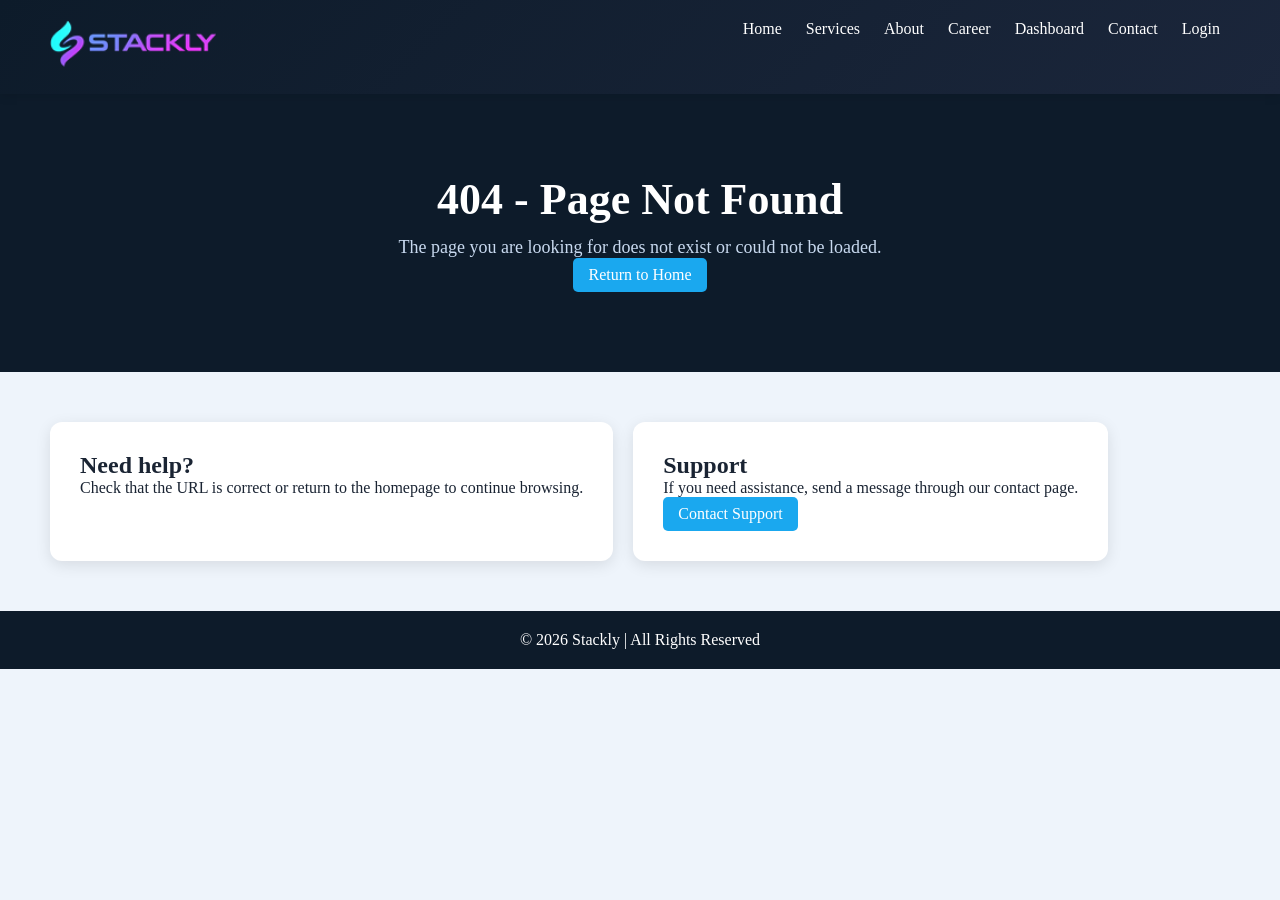
<file: 404page.html>
<!DOCTYPE html>
<html lang="en">
<head>
    <meta charset="UTF-8">
    <meta name="viewport" content="width=device-width, initial-scale=1.0">
    <title>404 Not Found - Stackly IT Solutions</title>
    <link rel="stylesheet" href="css/style.css">
</head>
<body>

<header class="navbar">
    <div class="logo">
        <img src="Images/logod.webp" alt="Stackly Logo">
    </div>
    <nav>
        <a href="index.html">Home</a>
        <a href="service.html">Services</a>
        <a href="about.html">About</a>
        <a href="career.html">Career</a>
        <a href="dashboard.html">Dashboard</a>
        <a href="contact.html">Contact</a>
        <a href="login.html">Login</a>
    </nav>
</header>

<section class="page-hero">
    <div class="hero-content">
        <h1>404 - Page Not Found</h1>
        <p>The page you are looking for does not exist or could not be loaded.</p>
        <a href="index.html" class="btn">Return to Home</a>
    </div>
</section>

<section class="dashboard">
    <div class="dashboard-grid">
        <div class="card fade">
            <h2>Need help?</h2>
            <p>Check that the URL is correct or return to the homepage to continue browsing.</p>
        </div>
        <div class="card fade">
            <h2>Support</h2>
            <p>If you need assistance, send a message through our contact page.</p>
            <a href="contact.html" class="btn">Contact Support</a>
        </div>
    </div>
</section>

<footer>
    <p>&copy; 2026 Stackly | All Rights Reserved</p>
</footer>

<script src="js/script.js"></script>
</body>
</html>
</file>
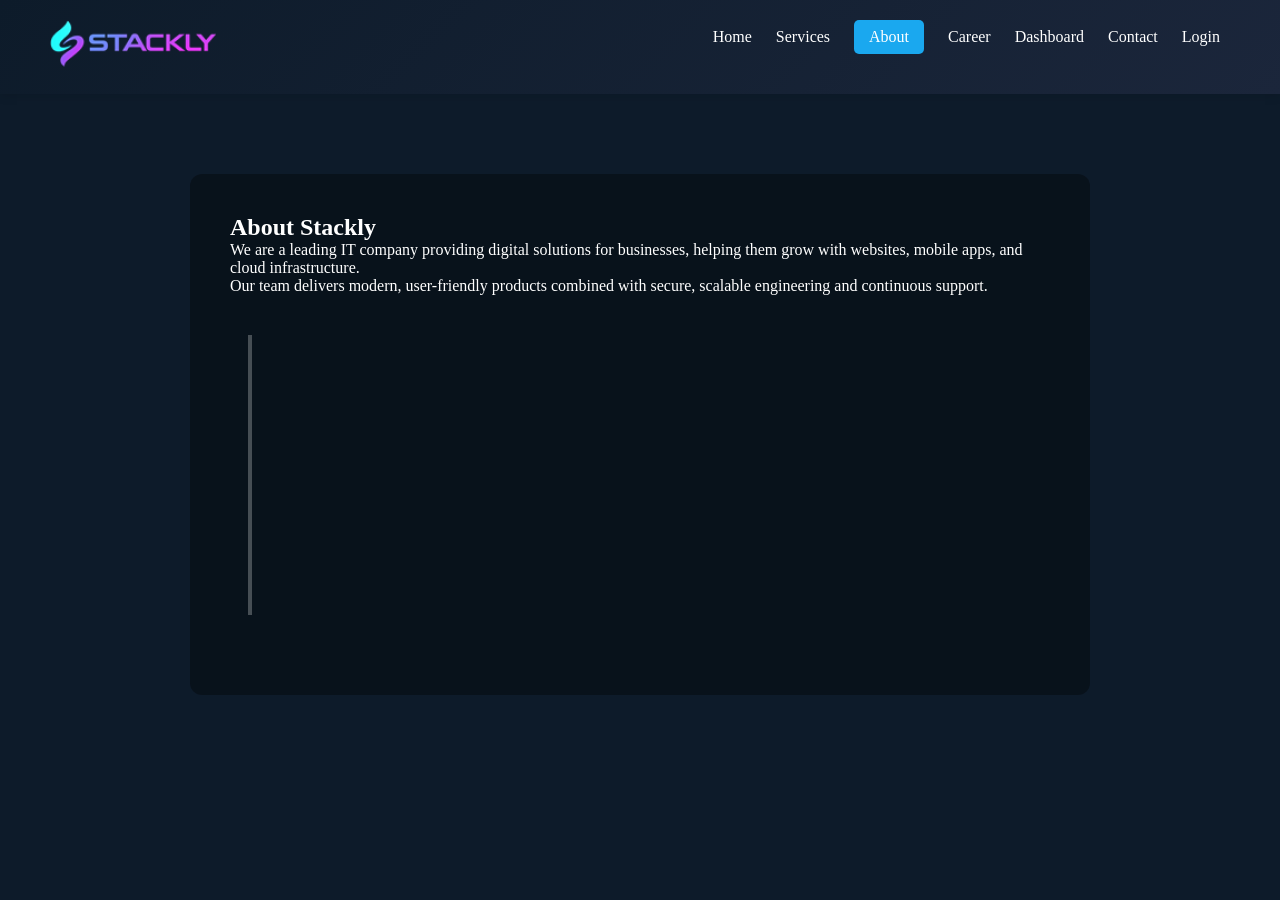
<file: about.html>
<!DOCTYPE html>
<html lang="en">
<head>
    <meta charset="UTF-8">
    <meta name="viewport" content="width=device-width, initial-scale=1.0">
    <title>About - Stackly IT Solutions</title>
    <link rel="stylesheet" href="css/style.css">
</head>
<body class="about-page">

<header class="navbar">
    <div class="logo">
        <img src="Images/logod.webp" alt="Stackly Logo">
    </div>
    <nav>
        <a href="index.html">Home</a>
        <a href="service.html">Services</a>
        <a href="about.html" class="btn">About</a>
        <a href="career.html">Career</a>
        <a href="dashboard.html">Dashboard</a>
        <a href="contact.html">Contact</a>
        <a href="login.html">Login</a>
    </nav>
</header>

<section class="container">
    <h1>About Stackly</h1>
    <p>We are a leading IT company providing digital solutions for businesses, helping them grow with websites, mobile apps, and cloud infrastructure.</p>
    <p>Our team delivers modern, user-friendly products combined with secure, scalable engineering and continuous support.</p>

    <div class="timeline">
        <div class="timeline-item fade">
            <h3>2015 — Founded</h3>
            <p>Stackly started as a small web studio focused on building custom websites.</p>
        </div>
        <div class="timeline-item fade">
            <h3>2018 — App Services</h3>
            <p>Expanded into mobile app development for Android and iOS clients.</p>
        </div>
        <div class="timeline-item fade">
            <h3>2021 — Cloud Growth</h3>
            <p>Launched cloud and infrastructure offerings for growing businesses.</p>
        </div>
        <div class="timeline-item fade">
            <h3>2024 — Global Clients</h3>
            <p>Trusted by clients around the world with a stronger product and support team.</p>
        </div>
    </div>
</section>

</body>
</html>
</file>
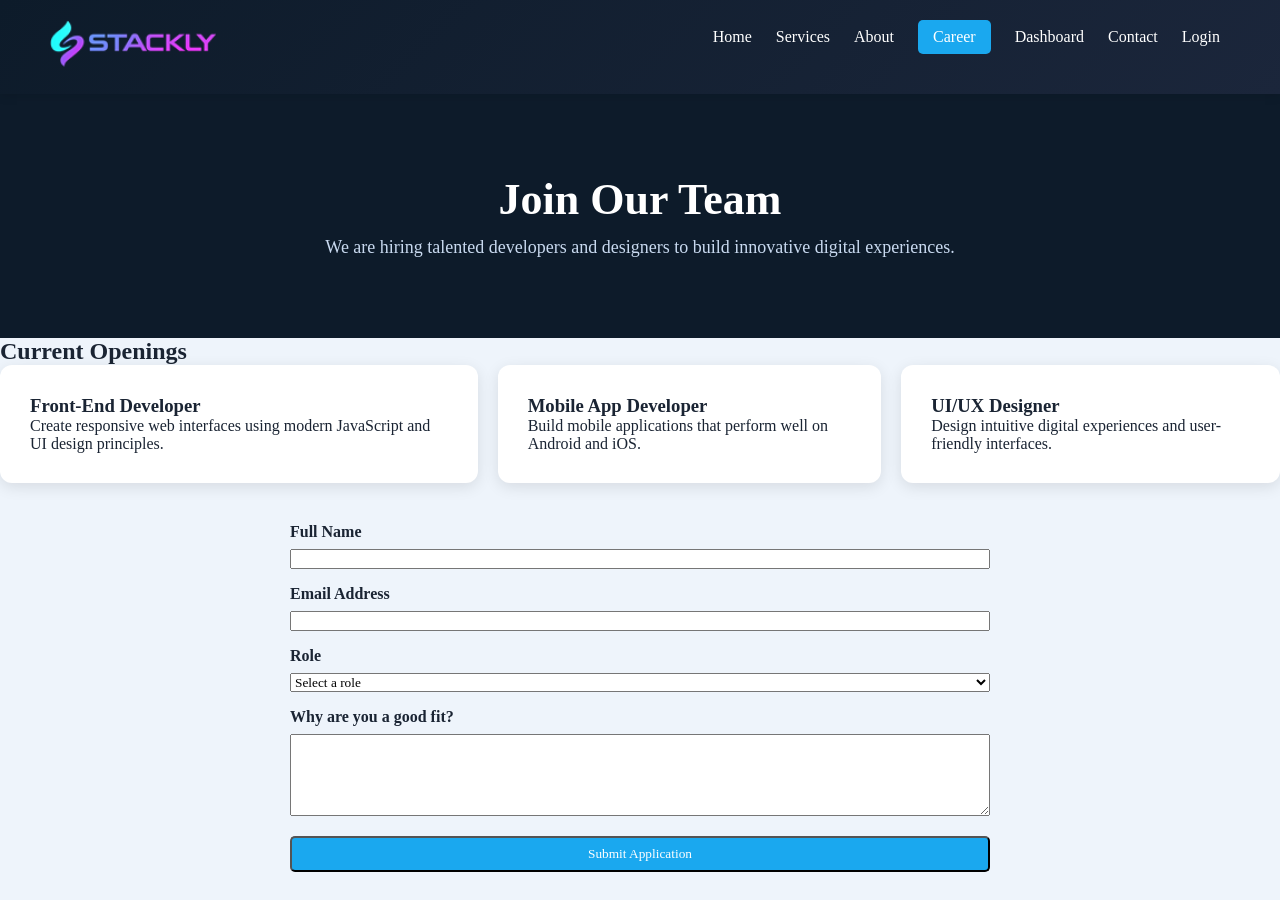
<file: career.html>
<!DOCTYPE html>
<html lang="en">
<head>
    <meta charset="UTF-8">
    <meta name="viewport" content="width=device-width, initial-scale=1.0">
    <title>Career - Stackly IT Solutions</title>
    <link rel="stylesheet" href="css/style.css">
</head>
<body>

<header class="navbar">
    <div class="logo">
        <img src="Images/logod.webp" alt="Stackly Logo">
    </div>
    <nav>
        <a href="index.html">Home</a>
        <a href="service.html">Services</a>
        <a href="about.html">About</a>
        <a href="career.html" class="btn">Career</a>
        <a href="dashboard.html">Dashboard</a>
        <a href="contact.html">Contact</a>
        <a href="login.html">Login</a>
    </nav>
</header>

<section class="page-hero">
    <div class="hero-content fade">
        <h1>Join Our Team</h1>
        <p>We are hiring talented developers and designers to build innovative digital experiences.</p>
    </div>
</section>

<section class="container">
    <h2 class="openings-title">Current Openings</h2>
    <div class="grid">
        <div class="card fade">
            <h3>Front-End Developer</h3>
            <p>Create responsive web interfaces using modern JavaScript and UI design principles.</p>
        </div>
        <div class="card fade">
            <h3>Mobile App Developer</h3>
            <p>Build mobile applications that perform well on Android and iOS.</p>
        </div>
        <div class="card fade">
            <h3>UI/UX Designer</h3>
            <p>Design intuitive digital experiences and user-friendly interfaces.</p>
        </div>
    </div>

    <form class="interactive-form" onsubmit="submitApplication(event)">
        <div class="form-group">
            <label for="applicant-name">Full Name</label>
            <input type="text" id="applicant-name" required>
            <span>✓</span>
        </div>
        <div class="form-group">
            <label for="applicant-email">Email Address</label>
            <input type="email" id="applicant-email" required>
            <span>@</span>
        </div>
        <div class="form-group">
            <label for="applicant-role">Role</label>
            <select id="applicant-role" required>
                <option value="">Select a role</option>
                <option value="frontend">Front-End Developer</option>
                <option value="mobile">Mobile App Developer</option>
                <option value="design">UI/UX Designer</option>
            </select>
            <span>⌄</span>
        </div>
        <div class="form-group">
            <label for="applicant-message">Why are you a good fit?</label>
            <textarea id="applicant-message" rows="5" required></textarea>
            <span>✎</span>
        </div>
        <button class="btn" type="submit">Submit Application</button>
    </form>
</section>

<script src="js/script.js"></script>
</body>
</html>
</file>
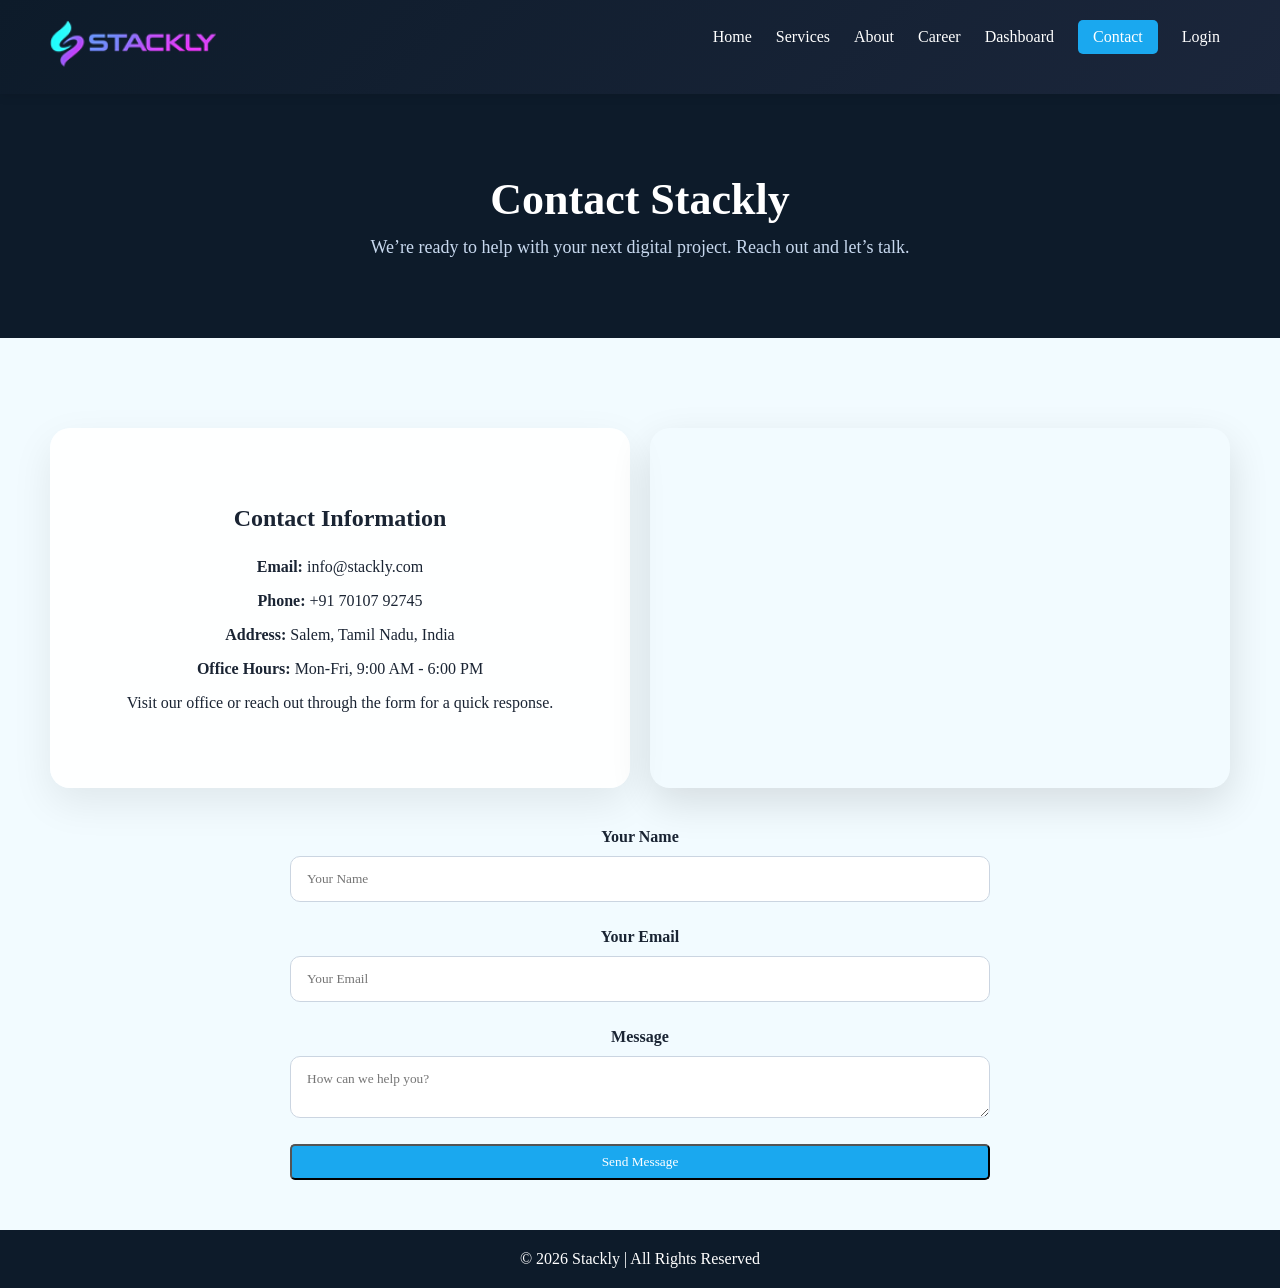
<file: contact.html>
<!DOCTYPE html>
<html lang="en">
<head>
    <meta charset="UTF-8">
    <meta name="viewport" content="width=device-width, initial-scale=1.0">
    <title>Contact - Stackly IT Solutions</title>
    <link rel="stylesheet" href="css/style.css">
</head>
<body>

<header class="navbar">
    <div class="logo">
        <img src="Images/logod.webp" alt="Stackly Logo">
    </div>
    <nav>
        <a href="index.html">Home</a>
        <a href="service.html">Services</a>
        <a href="about.html">About</a>
        <a href="career.html">Career</a>
        <a href="dashboard.html">Dashboard</a>
        <a href="contact.html" class="btn">Contact</a>
        <a href="login.html">Login</a>
    </nav>
</header>

<section class="page-hero">
    <div class="hero-content fade">
        <h1>Contact Stackly</h1>
        <p>We’re ready to help with your next digital project. Reach out and let’s talk.</p>
    </div>
</section>

<section class="contact">
    <div class="contact-map">
        <div class="contact-details fade">
            <h2>Contact Information</h2>
            <p><strong>Email:</strong> info@stackly.com</p>
            <p><strong>Phone:</strong> +91 70107 92745</p>
            <p><strong>Address:</strong> Salem, Tamil Nadu, India</p>
            <p><strong>Office Hours:</strong> Mon-Fri, 9:00 AM - 6:00 PM</p>
            <p>Visit our office or reach out through the form for a quick response.</p>
        </div>
        <iframe class="fade" src="https://maps.google.com/maps?q=Salem%2C%20Tamil%20Nadu%2C%20India&t=&z=13&ie=UTF8&iwloc=&output=embed"></iframe>
    </div>

    <div class="interactive-form fade">
        <div class="form-group">
            <label for="contact-name">Your Name</label>
            <input id="contact-name" type="text" placeholder="Your Name" required>
            <span>✓</span>
        </div>
        <div class="form-group">
            <label for="contact-email">Your Email</label>
            <input id="contact-email" type="email" placeholder="Your Email" required>
            <span>@</span>
        </div>
        <div class="form-group">
            <label for="contact-message">Message</label>
            <textarea id="contact-message" placeholder="How can we help you?" required></textarea>
            <span>✎</span>
        </div>
        <button class="btn" type="button" onclick="submitForm()">Send Message</button>
    </div>
</section>

<footer>
    <p>&copy; 2026 Stackly | All Rights Reserved</p>
</footer>

<script src="js/script.js"></script>
</body>
</html>
</file>
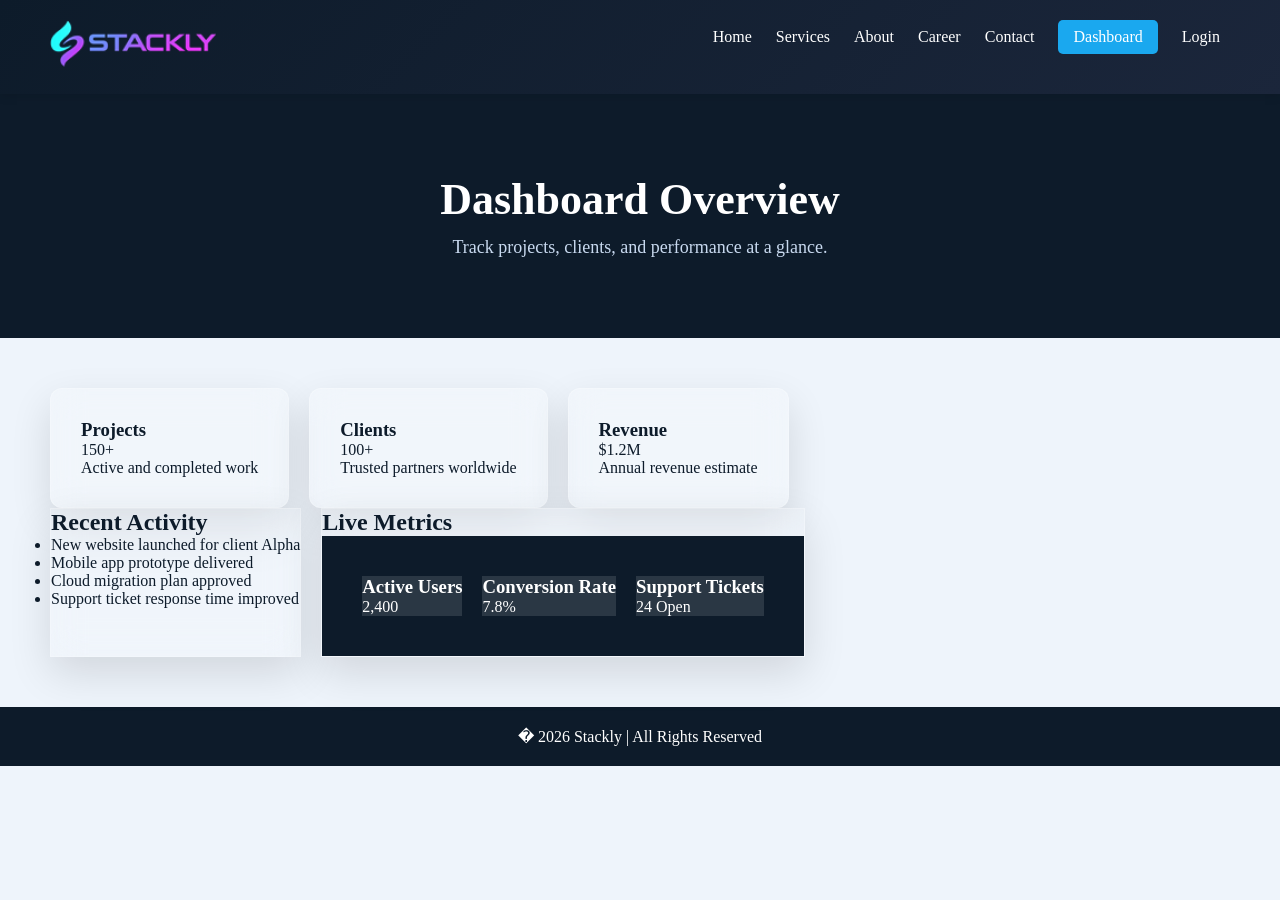
<file: dashboard.html>
<!DOCTYPE html>
<html lang="en">
<head>
    <meta charset="UTF-8">
    <meta name="viewport" content="width=device-width, initial-scale=1.0">
    <title>Dashboard - Stackly IT Solutions</title>
    <link rel="stylesheet" href="css/style.css">
</head>
<body>

<header class="navbar">
    <div class="logo">
        <img src="Images/logod.webp" alt="Stackly Logo">
    </div>
    <nav>
        <a href="index.html">Home</a>
        <a href="service.html">Services</a>
        <a href="about.html">About</a>
        <a href="career.html">Career</a>
        <a href="contact.html">Contact</a>
        <a href="dashboard.html" class="btn">Dashboard</a>
        <a href="login.html">Login</a>
    </nav>
</header>

<section class="page-hero">
    <div class="hero-content fade">
        <h1>Dashboard Overview</h1>
        <p>Track projects, clients, and performance at a glance.</p>
    </div>
</section>

<section class="dashboard">
    <div class="dashboard-grid">
        <div class="card summary-card fade">
            <h3>Projects</h3>
            <p>150+</p>
            <span>Active and completed work</span>
        </div>
        <div class="card summary-card fade">
            <h3>Clients</h3>
            <p>100+</p>
            <span>Trusted partners worldwide</span>
        </div>
        <div class="card summary-card fade">
            <h3>Revenue</h3>
            <p>$1.2M</p>
            <span>Annual revenue estimate</span>
        </div>
    </div>

    <div class="dashboard-grid dashboard-panels">
        <div class="dashboard-panel fade">
            <h2>Recent Activity</h2>
            <ul>
                <li>New website launched for client Alpha</li>
                <li>Mobile app prototype delivered</li>
                <li>Cloud migration plan approved</li>
                <li>Support ticket response time improved</li>
            </ul>
        </div>
        <div class="dashboard-panel fade">
            <h2>Live Metrics</h2>
            <div class="stats">
                <div>
                    <h3>Active Users</h3>
                    <p>2,400</p>
                </div>
                <div>
                    <h3>Conversion Rate</h3>
                    <p>7.8%</p>
                </div>
                <div>
                    <h3>Support Tickets</h3>
                    <p>24 Open</p>
                </div>
            </div>
        </div>
    </div>
</section>

<footer>
    <p>� 2026 Stackly | All Rights Reserved</p>
</footer>

<script src="js/script.js"></script>
</body>
</html>
</file>
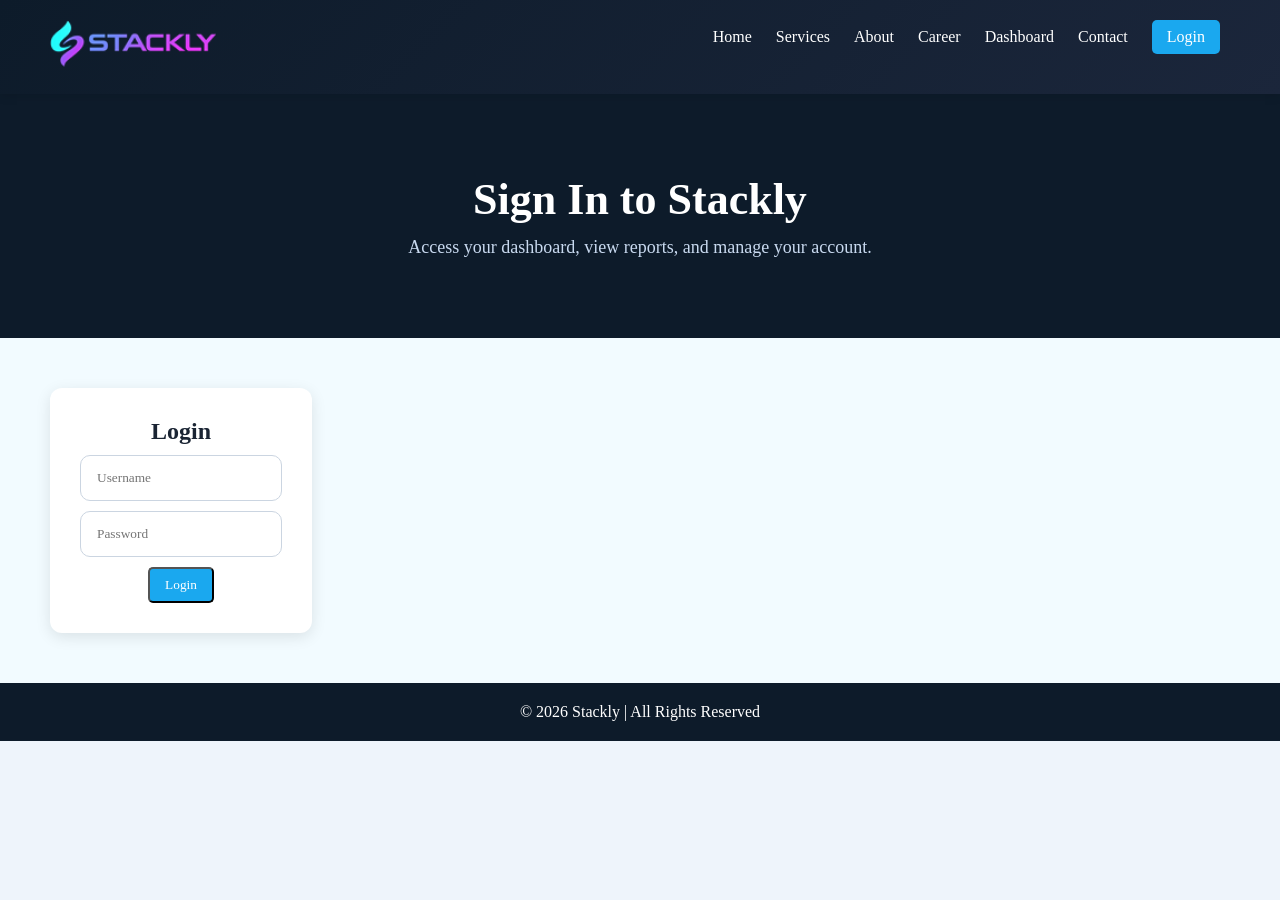
<file: login.html>
<!DOCTYPE html>
<html lang="en">
<head>
    <meta charset="UTF-8">
    <meta name="viewport" content="width=device-width, initial-scale=1.0">
    <title>Login - Stackly IT Solutions</title>
    <link rel="stylesheet" href="css/style.css">
</head>
<body>

<header class="navbar">
    <div class="logo">
        <img src="Images/logod.webp" alt="Stackly Logo">
    </div>
    <nav>
        <a href="index.html">Home</a>
        <a href="service.html">Services</a>
        <a href="about.html">About</a>
        <a href="career.html">Career</a>
        <a href="dashboard.html">Dashboard</a>
        <a href="contact.html">Contact</a>
        <a href="login.html" class="btn">Login</a>
    </nav>
</header>

<section class="page-hero">
    <div class="hero-content">
        <h1>Sign In to Stackly</h1>
        <p>Access your dashboard, view reports, and manage your account.</p>
    </div>
</section>

<section class="contact center-layout">
    <div class="dashboard-grid">
        <div class="card fade">
            <h2>Login</h2>
            <form>
                <input type="text" id="username" placeholder="Username" required>
                <input type="password" id="password" placeholder="Password" required>
                <button class="btn" type="button" onclick="login()">Login</button>
            </form>
        </div>
    </div>
</section>

<footer>
    <p>&copy; 2026 Stackly | All Rights Reserved</p>
</footer>

<script src="js/script.js"></script>
</body>
</html>
</file>
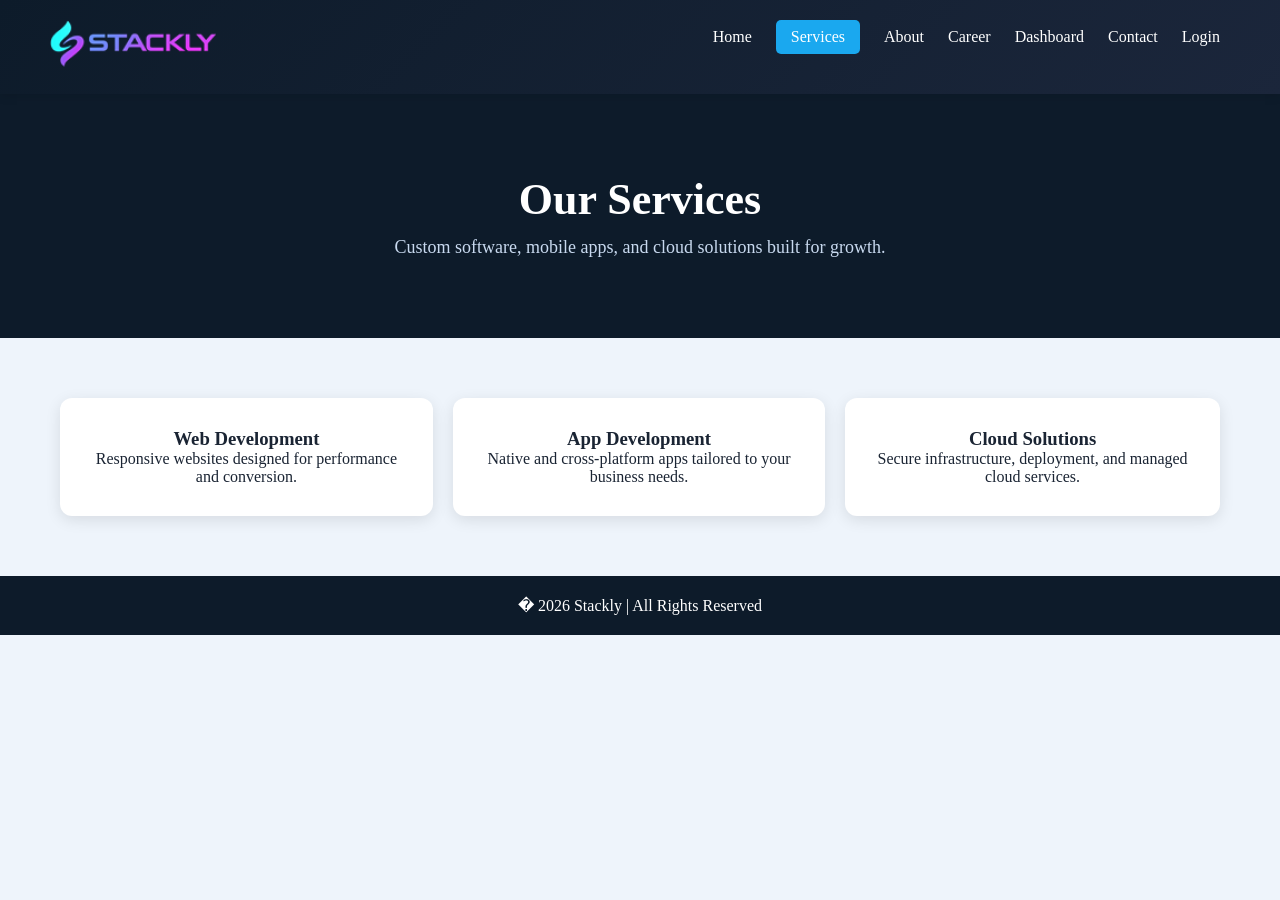
<file: service.html>
<!DOCTYPE html>
<html lang="en">
<head>
    <meta charset="UTF-8">
    <meta name="viewport" content="width=device-width, initial-scale=1.0">
    <title>Services - Stackly IT Solutions</title>
    <link rel="stylesheet" href="css/style.css">
</head>
<body>

<header class="navbar">
    <div class="logo">
        <img src="Images/logod.webp" alt="Stackly Logo">
    </div>
    <nav>
        <a href="index.html">Home</a>
        <a href="service.html" class="btn">Services</a>
        <a href="about.html">About</a>
        <a href="career.html">Career</a>
        <a href="dashboard.html">Dashboard</a>
        <a href="contact.html">Contact</a>
        <a href="login.html">Login</a>
    </nav>
</header>

<section class="page-hero">
    <div class="hero-content fade">
        <h1>Our Services</h1>
        <p>Custom software, mobile apps, and cloud solutions built for growth.</p>
    </div>
</section>

<section class="services">
    <div class="grid">
        <div class="card fade">
            <h3>Web Development</h3>
            <p>Responsive websites designed for performance and conversion.</p>
        </div>
        <div class="card fade">
            <h3>App Development</h3>
            <p>Native and cross-platform apps tailored to your business needs.</p>
        </div>
        <div class="card fade">
            <h3>Cloud Solutions</h3>
            <p>Secure infrastructure, deployment, and managed cloud services.</p>
        </div>
    </div>
</section>

<footer>
    <p>� 2026 Stackly | All Rights Reserved</p>
</footer>

<script src="js/script.js"></script>
</body>
</html>
</file>
<file: css/style.css>
* {
    margin: 0;
    padding: 0;
    box-sizing: border-box;
    font-family: 'Segoe UI';
}

body {
    background: #eef4fb;
    color: #1a2433;
}

body.about-page {
    background: #0d1b2a;
    min-height: 100vh;
    color: white;
}

.fade {
    opacity: 0;
    transform: translateY(20px);
    transition: opacity 0.8s ease, transform 0.8s ease;
}

.fade.show {
    opacity: 1;
    transform: translateY(0);
}


body.about-page .container {
    background: rgba(0, 0, 0, 0.35);
    padding: 40px;
    border-radius: 12px;
    max-width: 900px;
    margin: 80px auto;
}

/* NAVBAR */
.navbar {
    position: sticky;
    top: 0;
    display: flex;
    justify-content: space-between;
    padding: 20px 50px;
    background: linear-gradient(135deg, #0d1b2a 0%, #1b263b 100%);
    color: white;
    box-shadow: 0 2px 10px rgba(0, 0, 0, 0.1);
}

.navbar nav a {
    margin: 0 10px;
    color: white;
    text-decoration: none;
    transition: all 0.3s ease;
}

.navbar nav a:hover {
    color: #00b4d8;
}

.logo {
    font-weight: bold;
}

.btn {
    background: #1aa8ef;
    padding: 8px 15px;
    border-radius: 5px;
    transition: all 0.3s ease;
    text-decoration: none;
    color: white;
    display: inline-block;
}

.btn:hover {
    background: #0096c7;
    transform: translateY(-2px);
    box-shadow: 0 4px 10px rgba(26, 168, 239, 0.3);
}

/* HERO */
.hero {
    height: 90vh;
    background: 
        linear-gradient(rgba(0,0,0,0.8), rgba(0,0,0,0.8)),
        url("../Images/hero.jpg");
    background-size: cover;
    background-position: center;
    display: flex;
    justify-content: center;
    align-items: center;
    color: white;
    text-align: center;
    animation: fadeIn 2s ease-out;
}

.hero .hero-content {
    animation: fadeInUp 1.5s ease-out;
}

.hero h1 {
    font-size: 50px;
    animation: fadeInUp 1.5s ease-out 0.3s both;
}

.hero p {
    animation: fadeInUp 1.5s ease-out 0.6s both;
}

.hero button {
    margin-top: 20px;
    padding: 10px 20px;
    animation: fadeInUp 1.5s ease-out 0.9s both;
}

@keyframes fadeInUp {
    from {
        opacity: 0;
        transform: translateY(30px);
    }
    to {
        opacity: 1;
        transform: translateY(0);
    }
}

@keyframes fadeIn {
    from {
        opacity: 0;
    }
    to {
        opacity: 1;
    }
}

@keyframes slideInLeft {
    from {
        opacity: 0;
        transform: translateX(-50px);
    }
    to {
        opacity: 1;
        transform: translateX(0);
    }
}

/* SERVICES */
.services {
    padding: 60px;
    text-align: center;
}

.grid {
    display: flex;
    justify-content: center;
    gap: 20px;
    animation: slideInLeft 1s ease-out;
}

.card {
    background: white;
    padding: 30px;
    border-radius: 12px;
    box-shadow: 0 4px 15px rgba(0, 0, 0, 0.1);
    transition: all 0.3s ease;
}

.card:hover {
    transform: translateY(-10px);
    box-shadow: 0 8px 25px rgba(0, 0, 0, 0.15);
}

/* ABOUT */
.about {
    display: flex;
    gap: 40px;
    padding: 60px;
    align-items: center;
}

.about-text {
    flex: 1;
}

.about-img {
    flex: 1;
    background: url("../Images/about.webp");
    background-size: cover;
    border-radius: 10px;
    min-height: 420px;
    box-shadow: inset 0 0 0 1px rgba(255,255,255,0.08);
}

.timeline {
    position: relative;
    margin: 40px auto;
    max-width: 900px;
    padding-left: 20px;
}

.timeline::before {
    content: "";
    position: absolute;
    left: 18px;
    top: 0;
    bottom: 0;
    width: 4px;
    background: rgba(255, 255, 255, 0.25);
}

.timeline-item {
    position: relative;
    margin-bottom: 40px;
    padding-left: 40px;
    opacity: 0;
    transform: translateX(-20px);
    transition: all 0.6s ease;
}

.timeline-item.show {
    opacity: 1;
    transform: translateX(0);
}

.timeline-item::before {
    content: "";
    position: absolute;
    left: -6px;
    top: 4px;
    width: 14px;
    height: 14px;
    border-radius: 50%;
    background: #1aa8ef;
    border: 3px solid white;
}

.timeline-item h3,
.timeline-item p {
    color: inherit;
}

/* STATS */
.stats {
    display: flex;
    justify-content: space-around;
    background: #0d1b2a;
    color: white;
    padding: 40px;
    flex-wrap: wrap;
    gap: 20px;
}

/* CTA */
.cta {
    text-align: center;
    padding: 50px;
}

/* CONTACT */
.contact {
    padding: 50px;
    background-color: #f2fbff;
    text-align: center;
}

.contact input,
.contact textarea,
.contact select {
    display: block;
    margin: 10px auto;
    width: 100%;
    max-width: 400px;
    padding: 14px 16px;
    border: 1px solid #cbd5e1;
    border-radius: 10px;
    outline: none;
    transition: border 0.3s ease, box-shadow 0.3s ease, transform 0.3s ease;
    background: white;
}

.contact input:focus,
.contact textarea:focus,
.contact select:focus {
    border-color: #1aa8ef;
    box-shadow: 0 10px 20px rgba(26, 168, 239, 0.15);
    transform: translateY(-2px);
}

.contact-map {
    display: grid;
    grid-template-columns: 1fr 1fr;
    gap: 20px;
    margin-top: 40px;
}

.contact-map iframe {
    width: 100%;
    min-height: 360px;
    border: none;
    border-radius: 20px;
    box-shadow: 0 15px 40px rgba(0, 0, 0, 0.12);
}

.contact-details {
    display: flex;
    flex-direction: column;
    justify-content: center;
    gap: 16px;
    background: rgba(255,255,255,0.9);
    border-radius: 20px;
    padding: 30px;
    box-shadow: 0 15px 40px rgba(0, 0, 0, 0.08);
}

.contact-details h2 {
    margin-bottom: 10px;
}

.contact-details p {
    margin: 0;
}

/* GLASSMORPHISM */
.summary-card,
.dashboard-panel {
    background: rgba(255, 255, 255, 0.18);
    border: 1px solid rgba(255, 255, 255, 0.22);
    backdrop-filter: blur(16px);
    box-shadow: 0 16px 40px rgba(0, 0, 0, 0.12);
    color: #0d1b2a;
}

.dashboard-panel {
    background: rgba(255, 255, 255, 0.12);
}

.dashboard-panel .stats div {
    background: rgba(255,255,255,0.12);
}

/* INTERACTIVE FORM */
.interactive-form {
    display: grid;
    gap: 16px;
    max-width: 700px;
    margin: 40px auto 0;
}

.interactive-form input,
.interactive-form textarea,
.interactive-form select {
    width: 100%;
    max-width: none;
}

.interactive-form label {
    display: block;
    margin-bottom: 8px;
    font-weight: 600;
}

.interactive-form .form-group {
    position: relative;
}

.interactive-form .form-group span {
    position: absolute;
    right: 16px;
    top: 50%;
    transform: translateY(-50%);
    color: #1aa8ef;
    opacity: 0;
    transition: opacity 0.3s ease;
}

.interactive-form input:focus + span,
.interactive-form textarea:focus + span,
.interactive-form select:focus + span {
    opacity: 1;
}

/* FOOTER */
footer {
    text-align: center;
    padding: 20px;
    background: #0d1b2a;
    color: white;
}
.logo img {
    height: 50px;
    width: auto;
}

.page-hero {
    padding: 80px 50px;
    background: #0d1b2a;
    color: white;
    text-align: center;
}

.page-hero .hero-content {
    max-width: 700px;
    margin: 0 auto;
}

.page-hero h1 {
    font-size: 44px;
    margin-bottom: 12px;
}

.page-hero p {
    color: #c8d9ef;
    font-size: 18px;
}

.dashboard {
    padding: 50px;
}

.dashboard-grid {
    display: flex;
    flex-wrap: wrap;
    gap: 20px;
}

..summary-card {
    flex: 1;
    min-width: 220px;
.summary-card {
    background: rgba(255, 255, 255, 0.18);
    color: #0d1b2a;
    border-radius: 12px;
    padding: 30px;
    box-shadow: 0 12px 25px rgba(13, 27, 42, 0.08);
    backdrop-filter: blur(16px);
    border: 1px solid rgba(255, 255, 255, 0.22);
}

.summary-card h3 {
    margin-bottom: 10px;
}

.summary-card p {
    font-size: 36px;
    font-weight: 700;
    margin-bottom: 10px;
}

.summary-card span {
    color: #171b22;
}

.dashboard-panels {
    width: 100%;
}

.dashboard-panel {
    flex: 1;
    min-width: 300px;
    background: rgba(255, 255, 255, 0.12);
    border-radius: 12px;
    padding: 30px;
    box-shadow: 0 12px 25px rgba(13, 27, 42, 0.08);
    border: 1px solid rgba(255, 255, 255, 0.22);
    backdrop-filter: blur(16px);
}

.dashboard-panel h2 {
    margin-bottom: 20px;
}

.dashboard-panel ul {
    list-style: none;
    padding-left: 0;
}

.dashboard-panel ul li {
    margin-bottom: 14px;
    color: #27313f;
}

.dashboard-panel .stats {
    display: grid;
    gap: 15px;
}

.dashboard-panel .stats div {
    padding: 20px;
    border-radius: 10px;
    background: rgb(21, 134, 191);
}

.dashboard-panel .stats h3 {
    margin-bottom: 8px;
    font-size: 16px;
}

.dashboard-panel .stats p {
    font-size: 24px;
    font-weight: 700;
}

@media (max-width: 900px) {
    .dashboard-grid {
        flex-direction: column;
    }
}

.openings-title {
    color: #09171a;
    font-size: 32px;
    font-weight: bold;
    text-align: center;
    margin-bottom: 40px;
}
.center-btn {
    display: block;
    margin: 40px auto 0;
}

.center-layout {
    display: flex;
    justify-content: center;
    align-items: center;
    min-height: 60vh;
}

@media (max-width: 768px) {
    .navbar {
        padding: 20px 20px;
        flex-direction: column;
        align-items: center;
    }

    .navbar nav {
        margin-top: 10px;
    }

    .navbar nav a {
        margin: 0 5px;
    }

    .hero h1 {
        font-size: 36px;
    }

    .hero {
        height: 70vh;
    }

    .grid {
        flex-direction: column;
        align-items: center;
    }

    .card {
        width: 90%;
        max-width: 300px;
    }

    .dashboard-grid {
        flex-direction: column;
    }

    .page-hero h1 {
        font-size: 28px;
    }

    .openings-title {
        font-size: 24px;
    }

    .center-layout {
        min-height: 50vh;
        padding: 20px;
    }

    .contact-map {
        grid-template-columns: 1fr;
    }

    .contact-map iframe,
    .contact-details {
        width: 100%;
    }

    .about,
    .timeline {
        padding: 20px;
    }

    .timeline {
        padding-left: 10px;
    }

    .timeline::before {
        left: 10px;
    }

    .timeline-item {
        padding-left: 30px;
    }
}
</file>
